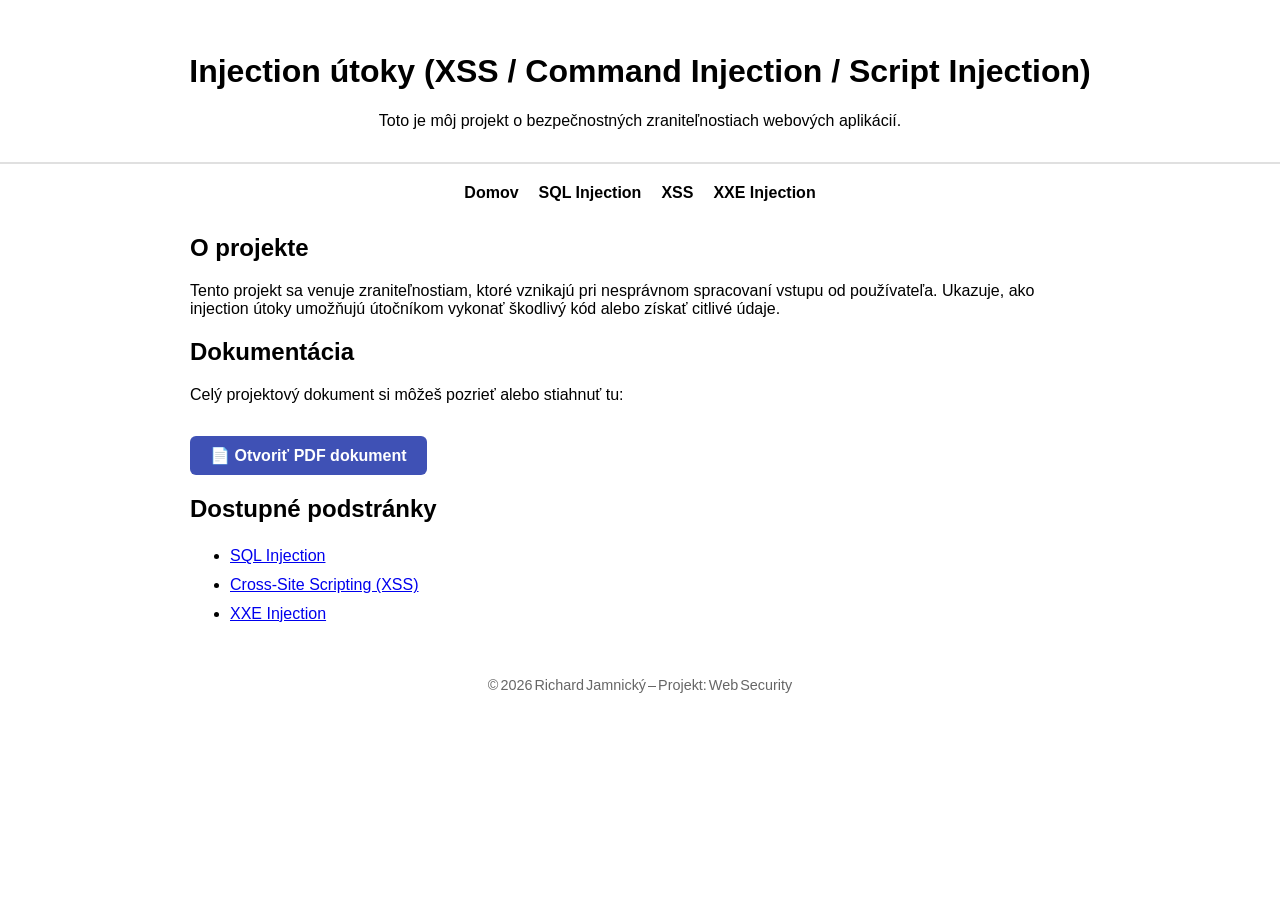
<file: index.html>
<!DOCTYPE html>
<html lang="sk">
<head>
  <meta charset="UTF-8">
  <meta name="viewport" content="width=device-width, initial-scale=1.0">
  <title>Injection útoky – Projekt</title>
  <link rel="stylesheet" href="style.css">
</head>
<body>
  <header>
    <h1>Injection útoky (XSS / Command Injection / Script Injection)</h1>
    <p>Toto je môj projekt o bezpečnostných zraniteľnostiach webových aplikácií.</p>
  </header>

  <nav>
    <a href="index.html">Domov</a>
    <a href="sqlinjection.html">SQL Injection</a>
    <a href="xss.html">XSS</a>
    <a href="xxe.html">XXE Injection</a>
  </nav>

  <main>
    <section>
      <h2>O projekte</h2>
      <p>
        Tento projekt sa venuje zraniteľnostiam, ktoré vznikajú pri nesprávnom spracovaní vstupu od používateľa.
        Ukazuje, ako injection útoky umožňujú útočníkom vykonať škodlivý kód alebo získať citlivé údaje.
      </p>
    </section>

    <section>
      <h2>Dokumentácia</h2>
      <p>Celý projektový dokument si môžeš pozrieť alebo stiahnuť tu:</p>

      <!-- Funkčný odkaz na PDF -->
      <a class="button" href="Document7.pdf" target="_blank">
  📄 Otvoriť PDF dokument</a>
    </section>

    <section>
      <h2>Dostupné podstránky</h2>
      <ul>
        <li><a href="sqlinjection.html">SQL Injection</a></li>
        <li><a href="xss.html">Cross-Site Scripting (XSS)</a></li>
        <li><a href="xxe.html">XXE Injection</a></li>
      </ul>
    </section>
  </main>

  <footer>
    <p>© 2026 Richard Jamnický – Projekt: Web Security</p>
  </footer>
  
  <script>
  // Uloženie pozície scrollu pred odchodom
  window.addEventListener("beforeunload", () => {
    localStorage.setItem("scrollPos", window.scrollY);
  });

  // Obnovenie pozície scrollu po návrate
  window.addEventListener("load", () => {
    const y = localStorage.getItem("scrollPos");
    if (y !== null) window.scrollTo(0, y);
  });
</script>

</body>
</html>
</file>
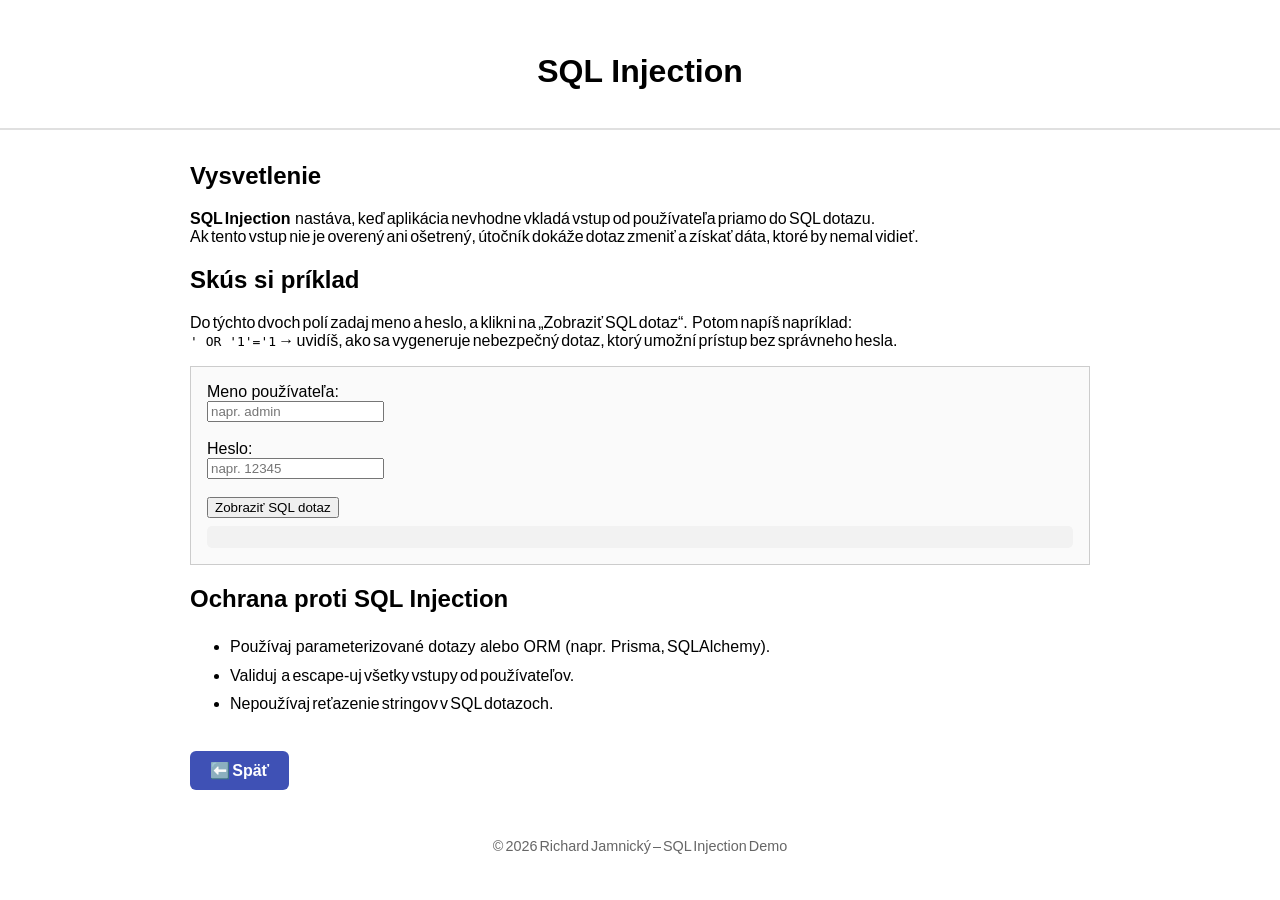
<file: sqlinjection.html>
<!DOCTYPE html>
<html lang="sk">
<head>
  <meta charset="UTF-8">
  <meta name="viewport" content="width=device-width, initial-scale=1.0">
  <title>SQL Injection</title>
  <link rel="stylesheet" href="style.css">
  <style>
    .demo-box {
      border: 1px solid #ccc;
      padding: 1rem;
      background: #fafafa;
      margin-top: 1rem;
    }

    .query {
      background: #f2f2f2;
      padding: 0.7rem;
      border-radius: 5px;
      font-family: monospace;
      margin-top: 0.5rem;
      white-space: pre-wrap;
    }
  </style>
</head>
<body>
  <header>
    <h1>SQL Injection</h1>
  </header>

  <main>
    <h2>Vysvetlenie</h2>
    <p>
      <strong>SQL Injection</strong> nastáva, keď aplikácia nevhodne vkladá vstup od používateľa priamo do SQL dotazu.  
      Ak tento vstup nie je overený ani ošetrený, útočník dokáže dotaz zmeniť a získať dáta, ktoré by nemal vidieť.
    </p>

    <h2>Skús si príklad</h2>
    <p>
      Do týchto dvoch polí zadaj meno a heslo, a klikni na „Zobraziť SQL dotaz“.  
      Potom napíš napríklad:<br>
      <code>' OR '1'='1</code> → uvidíš, ako sa vygeneruje nebezpečný dotaz, ktorý umožní prístup bez správneho hesla.
    </p>

    <div class="demo-box">
      <label>Meno používateľa:</label><br>
      <input type="text" id="user" placeholder="napr. admin"><br><br>

      <label>Heslo:</label><br>
      <input type="text" id="pass" placeholder="napr. 12345"><br><br>

      <button onclick="showQuery()">Zobraziť SQL dotaz</button>

      <div class="query" id="result"></div>
    </div>

    <script>
      function showQuery() {
        const user = document.getElementById('user').value;
        const pass = document.getElementById('pass').value;
        const query = `SELECT * FROM users WHERE username = '${user}' AND password = '${pass}'`;
        document.getElementById('result').textContent = query;
      }
    </script>

    <section>
      <h2>Ochrana proti SQL Injection</h2>
      <ul>
        <li>Používaj parameterizované dotazy alebo ORM (napr. Prisma, SQLAlchemy).</li>
        <li>Validuj a escape‑uj všetky vstupy od používateľov.</li>
        <li>Nepoužívaj reťazenie stringov v SQL dotazoch.</li>
      </ul>
    </section>

    <a class="button" href="#" onclick="window.history.back(); return false;">⬅️ Späť</a>
  </main>

  <footer>
    <p>© 2026 Richard Jamnický – SQL Injection Demo</p>
  </footer>
</body>
</html>
</file>
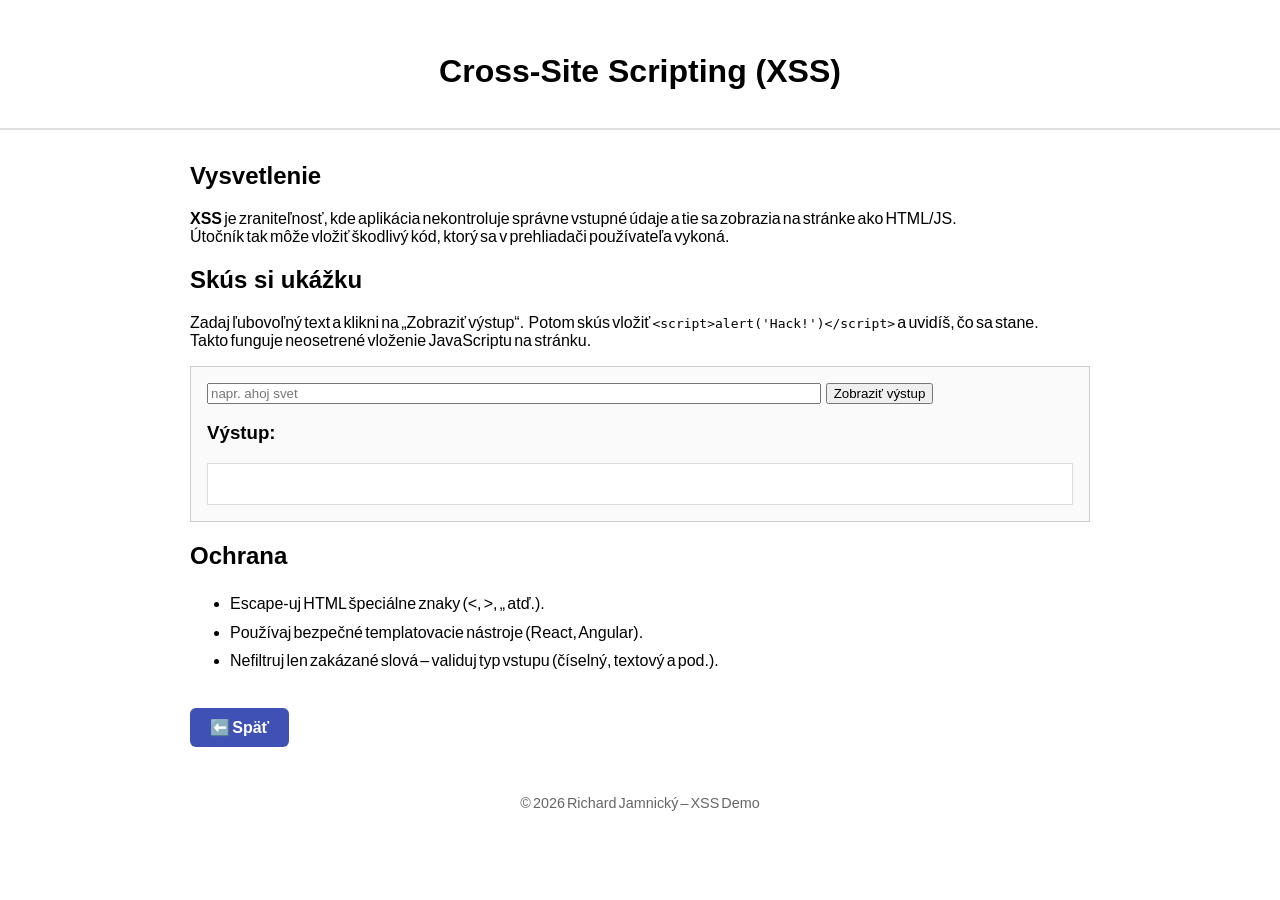
<file: xss.html>
<!DOCTYPE html>
<html lang="sk">
<head>
  <meta charset="UTF-8">
  <meta name="viewport" content="width=device-width, initial-scale=1.0">
  <title>XSS – Cross-Site Scripting</title>
  <link rel="stylesheet" href="style.css">
  <style>
    .demo-box {
      border: 1px solid #ccc;
      padding: 1rem;
      background: #fafafa;
      margin-top: 1rem;
    }
    .output {
      background: #fff;
      border: 1px solid #ddd;
      padding: 0.5rem;
      min-height: 1.5rem;
      margin-top: 0.5rem;
    }
  </style>
</head>
<body>
  <header>
    <h1>Cross-Site Scripting (XSS)</h1>
  </header>

  <main>
    <h2>Vysvetlenie</h2>
    <p>
      <strong>XSS</strong> je zraniteľnosť, kde aplikácia nekontroluje správne vstupné údaje a tie sa zobrazia na stránke ako HTML/JS.  
      Útočník tak môže vložiť škodlivý kód, ktorý sa v prehliadači používateľa vykoná.
    </p>

    <h2>Skús si ukážku</h2>
    <p>
      Zadaj ľubovoľný text a klikni na „Zobraziť výstup“.  
      Potom skús vložiť <code>&lt;script&gt;alert('Hack!')&lt;/script&gt;</code> a uvidíš, čo sa stane.  
      Takto funguje neosetrené vloženie JavaScriptu na stránku.
    </p>

    <div class="demo-box">
      <input type="text" id="xssInput" placeholder="napr. ahoj svet" style="width:70%;">
      <button onclick="runXSS()">Zobraziť výstup</button>

      <h3>Výstup:</h3>
      <div id="xssOutput" class="output"></div>
    </div>

    <script>
      function runXSS() {
        const input = document.getElementById('xssInput').value;
        // Schválne zraniteľné – na ukážku
        document.getElementById('xssOutput').innerHTML = input;
      }
    </script>

    <section>
      <h2>Ochrana</h2>
      <ul>
        <li>Escape-uj HTML špeciálne znaky (&lt;, &gt;, „ atď.).</li>
        <li>Používaj bezpečné templatovacie nástroje (React, Angular).</li>
        <li>Nefiltruj len zakázané slová – validuj typ vstupu (číselný, textový a pod.).</li>
      </ul>
    </section>

    <a class="button" href="#" onclick="window.history.back(); return false;">⬅️ Späť</a>
  </main>

  <footer>
    <p>© 2026 Richard Jamnický – XSS Demo</p>
  </footer>
</body>
</html>
</file>
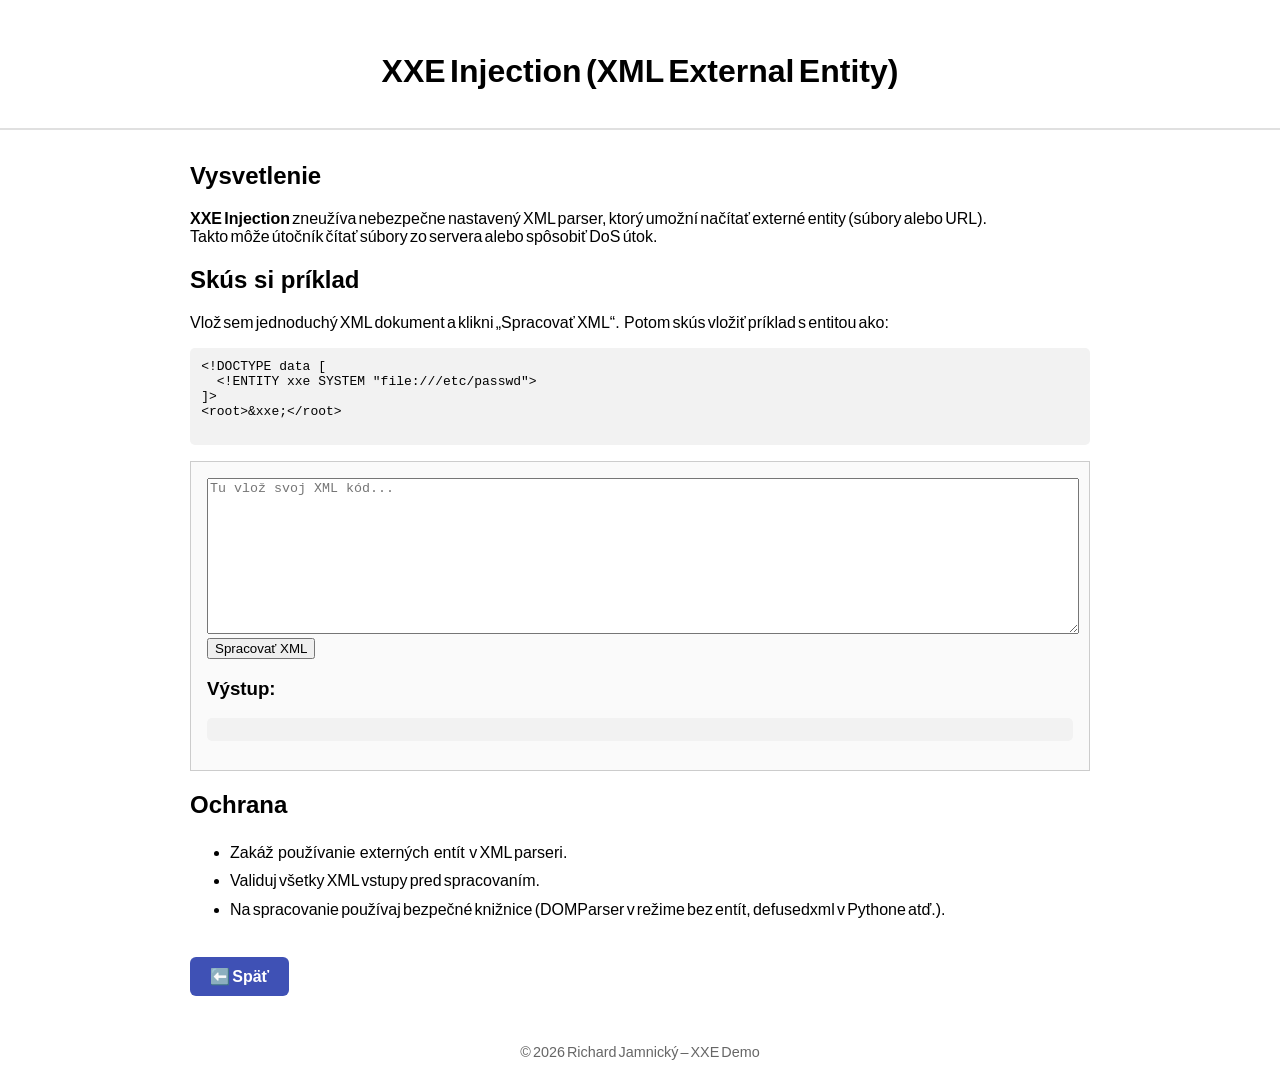
<file: xxe.html>
<!DOCTYPE html>
<html lang="sk">
<head>
  <meta charset="UTF-8">
  <meta name="viewport" content="width=device-width, initial-scale=1.0">
  <title>XXE Injection (XML External Entity)</title>
  <link rel="stylesheet" href="style.css">
  <style>
    .demo-box {
      border: 1px solid #ccc;
      padding: 1rem;
      background: #fafafa;
      margin-top: 1rem;
    }
    textarea {
      width: 100%;
      height: 150px;
    }
    pre {
      background: #f2f2f2;
      padding: 0.7rem;
      border-radius: 5px;
      overflow-x: auto;
    }
  </style>
</head>
<body>
  <header>
    <h1>XXE Injection (XML External Entity)</h1>
  </header>
  <main>
    <h2>Vysvetlenie</h2>
    <p>
      <strong>XXE Injection</strong> zneužíva nebezpečne nastavený XML parser, ktorý umožní načítať externé entity (súbory alebo URL).  
      Takto môže útočník čítať súbory zo servera alebo spôsobiť DoS útok.
    </p>
    <h2>Skús si príklad</h2>
    <p>
      Vlož sem jednoduchý XML dokument a klikni „Spracovať XML“.  
      Potom skús vložiť príklad s entitou ako:
    </p>
    <pre>
&lt;!DOCTYPE data [
  &lt;!ENTITY xxe SYSTEM "file:///etc/passwd"&gt;
]&gt;
&lt;root&gt;&amp;xxe;&lt;/root&gt;
    </pre>
    <div class="demo-box">
      <textarea id="xmlInput" placeholder="Tu vlož svoj XML kód..."></textarea><br>
      <button onclick="parseXML()">Spracovať XML</button>
      <h3>Výstup:</h3>
      <pre id="xmlOutput"></pre>
    </div>
    <script>
      function parseXML() {
        const src = document.getElementById('xmlInput').value;
        try {
          // Simulácia - parser zneškodnený, len ukazuje výstup
          const parser = new DOMParser();
          const xml = parser.parseFromString(src, "text/xml");
          const serialized = new XMLSerializer().serializeToString(xml);
          document.getElementById('xmlOutput').textContent = serialized;
        } catch (err) {
          document.getElementById('xmlOutput').textContent = "Chyba pri spracovaní XML: " + err.message;
        }
      }
    </script>
    <section>
      <h2>Ochrana</h2>
      <ul>
        <li>Zakáž používanie externých entít v XML parseri.</li>
        <li>Validuj všetky XML vstupy pred spracovaním.</li>
        <li>Na spracovanie používaj bezpečné knižnice (DOMParser v režime bez entít, defusedxml v Pythone atď.).</li>
      </ul>
    </section>
    <a class="button" href="#" onclick="window.history.back(); return false;">⬅️ Späť</a>
  </main>
  <footer>
    <p>© 2026 Richard Jamnický – XXE Demo</p>
  </footer>
</body>
</html>
</file>
<file: style.css>
body {
  font-family: 'Segoe UI', sans-serif;
  background: white;
  color: #000;
  margin: 0;
  padding: 0;
}

/* HEADER */
header {
  background: white;
  color: #000;
  text-align: center;
  padding: 2rem 0 1rem 0;
  border-bottom: 2px solid #e0e0e0;
  width: 100%;
}

/* NAVIGÁCIA */
nav {
  display: flex;
  justify-content: center;
  gap: 20px;
  margin: 20px 0;
}

nav a {
  text-decoration: none;
  color: black;
  font-weight: bold;
}

/* HLAVNÝ OBSAH */
main {
  width: 80%;
  max-width: 900px;
  margin: 2rem auto;
}

/* NADPISY */
h1, h2 {
  color: #000;
}

/* ZOZNAM */
ul {
  line-height: 1.8;
}

/* KÓD BLOKY */
pre {
  background: #f5f5f5;
  padding: 1rem;
  border-radius: 5px;
  overflow-x: auto;
}

/* BUTTON */
.button {
  display: inline-block;
  margin-top: 1rem;
  background: #3f51b5;
  color: white;
  padding: 10px 20px;
  text-decoration: none;
  border-radius: 6px;
  font-weight: bold;
}

.button:hover {
  background: #2f3f9e;
}

/* FOOTER */
footer {
  margin: 3rem 0 1rem 0;
  text-align: center;
  color: #666;
  font-size: 0.9rem;
}
</file>
